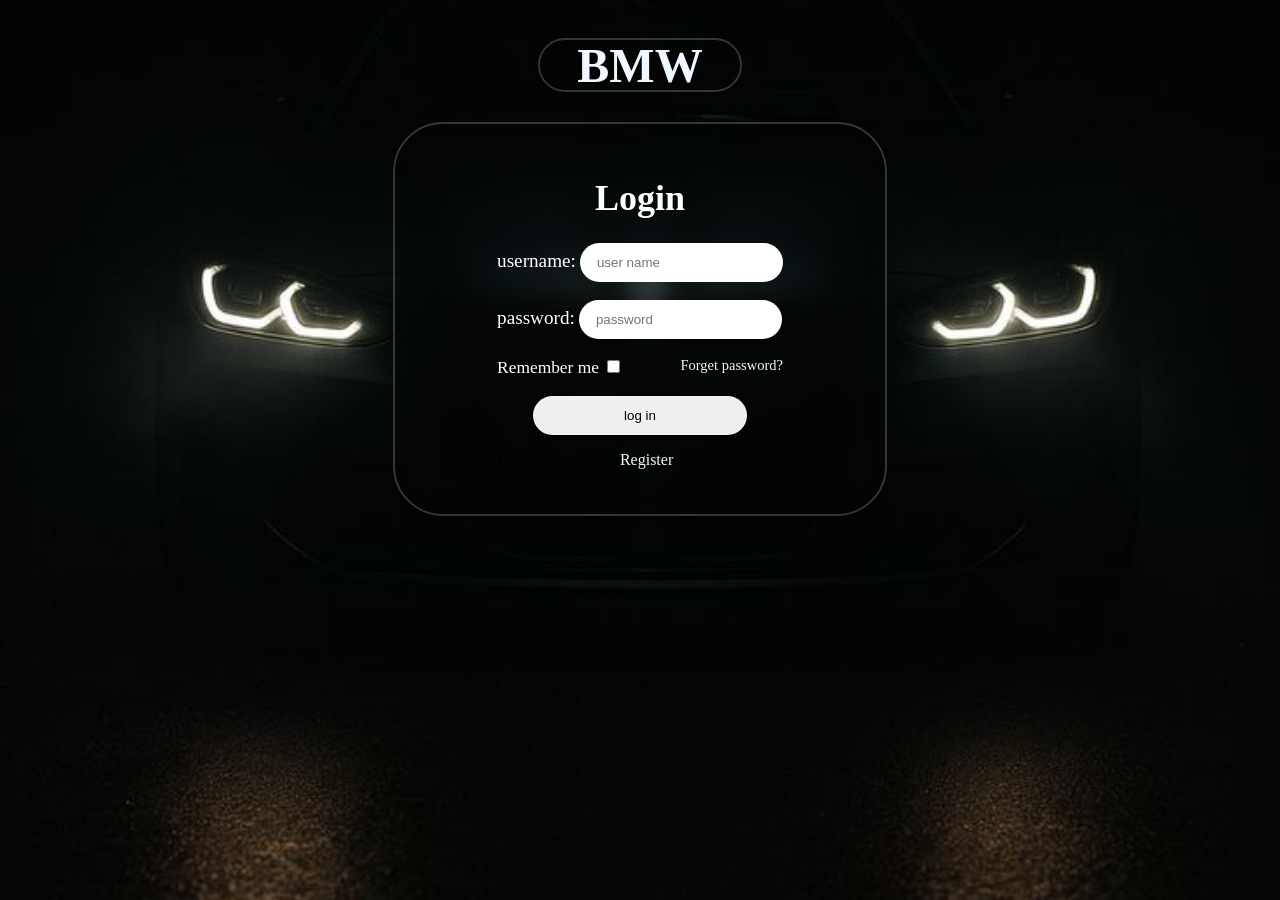
<file: index.html>
<!DOCTYPE html>
<html>
    <head>
        <title>
            page1
        </title>
        <link rel="stylesheet" href="style/style.css"\>
    </head>
    <body class="body">
        <div class="header">
            <div class="intro">
              <h1>
                 BMW
              </h1>
            </div>
        </div>
    </body>
    <div class="pp">
        <div class="data">
            <form action="page2.html">
                <h1>Login</h1>
                <label for="name">username:</label>
                <input type="text" id="name" required placeholder="user name" name="user_name">
                <br>
                <br>
                <label for="pass">password:</label>
                <input type="password" required placeholder="password" id="pass" name="pass_word">
                <br>
                <br>
                <div class="remember">
                    <div>
                        <label for="check">Remember me</label>
                        <input type="checkbox" id="check">
                    </div>
                    <a href="#">Forget password?</a>
                </div>
                <br>
                  <div class="log">
                    <input type="submit" value="log in" class="sub">
                  </div>
                <p class="link">Don't have account<a href="#">Register</a></p>
            </form>
        </div>
    </div> 
</html>
</file>
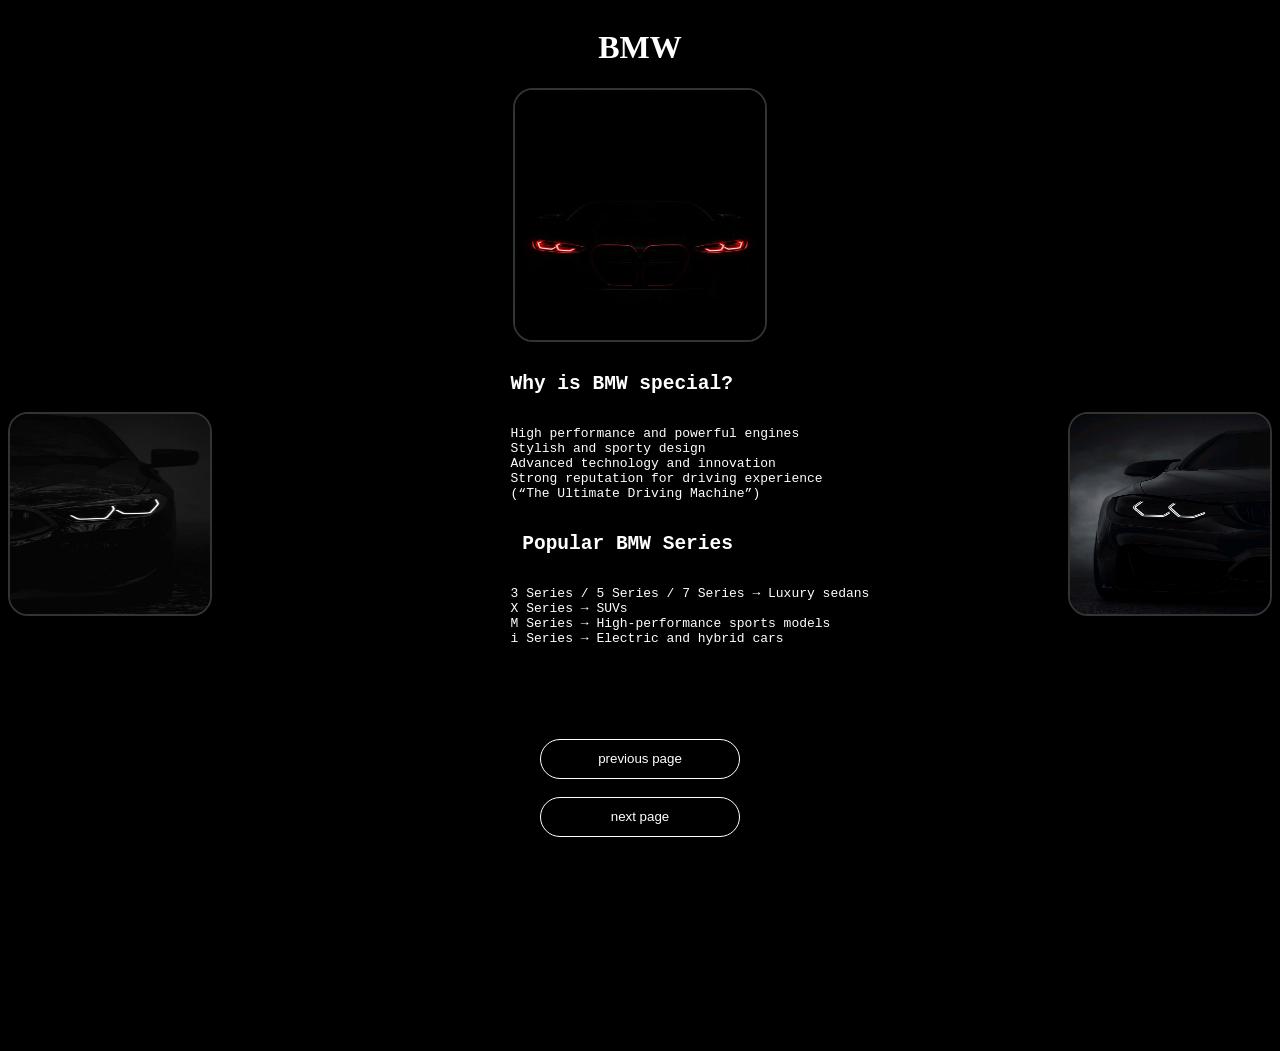
<file: page2.html>
<!DOCTYPE html>
<html>
    <head>
        <title>
            page2
        </title> 
        <link rel="stylesheet" href="style/style2.css"\>
    </head>
    <body class="v">
        <div>
            <h1>BMW</h1>
        </div>
        <div>
            <img src="style/img/logo (3).jpg" >
        </div>
        <div class="r">
            <pre>
                <h3>
<h2>Why is BMW special?</h2>
High performance and powerful engines
Stylish and sporty design
Advanced technology and innovation
Strong reputation for driving experience 
(“The Ultimate Driving Machine”)

<h2> Popular BMW Series</h2>
3 Series / 5 Series / 7 Series → Luxury sedans
X Series → SUVs
M Series → High-performance sports models
i Series → Electric and hybrid cars
                </h3>
            </pre>
        </div>
        <div class="input">
            <form action="index.html">
              <input type="submit" value="previous page">
            </form>
            <br>
            <form class="d" action="page3.html">
                <input type="submit" value="next page">
            </form>
        </div>
    </body>
    <div class="header">
        <img src="style/img/img5.jpg">
        <img src="style/img/img4.jpg">
    </div>
</html>
</file>
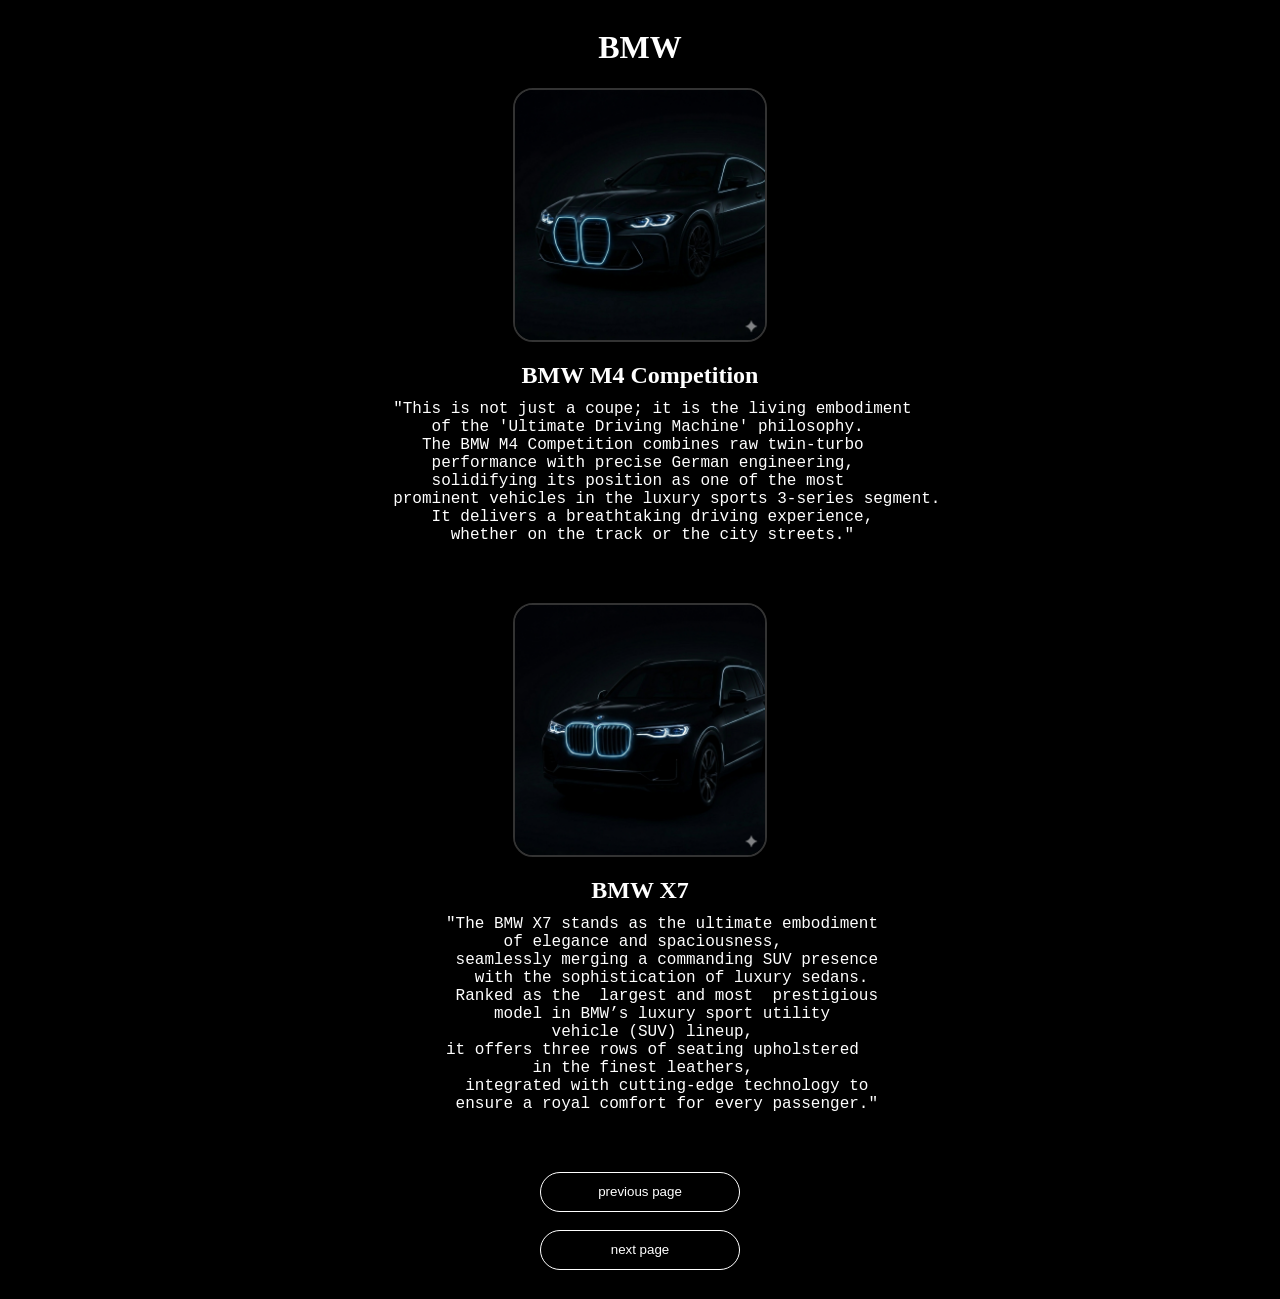
<file: page3.html>
<!DOCTYPE html>
<html>
    <head>
        <title>
            page3
        </title>
        <link rel="stylesheet" href="style/style3.css"\>
    </head>
    <body>
        <h1>
            BMW
        </h1>
        <img src="style/img/m4.png" >
        <h2>BMW M4 Competition</h2>
        <div class="m4">
            <pre>
                "This is not just a coupe; it is the living embodiment
                    of the 'Ultimate Driving Machine' philosophy. 
                   The BMW M4 Competition combines raw twin-turbo
                    performance with precise German engineering,
                    solidifying its position as one of the most 
                prominent vehicles in the luxury sports 3-series segment.
                    It delivers a breathtaking driving experience, 
                      whether on the track or the city streets."
            </pre>
        </div>
        <img src="style/img/X7.png" >
        <h2>BMW X7</h2>
        <div class="x7">
            <pre>
                "The BMW X7 stands as the ultimate embodiment
                      of elegance and spaciousness, 
                 seamlessly merging a commanding SUV presence
                   with the sophistication of luxury sedans. 
                 Ranked as the  largest and most  prestigious 
                     model in BMW’s luxury sport utility 
                           vehicle (SUV) lineup, 
                it offers three rows of seating upholstered
                         in the finest leathers, 
                  integrated with cutting-edge technology to
                 ensure a royal comfort for every passenger."
            </pre>
        </div>
    </body>
    <div class="input">
        <form action="page2.html">
          <input type="submit" value="previous page">
        </form>
        <br>
        <form class="d" action="page4.html">
            <input type="submit" value="next page">
        </form>
    </div>
</html>
</file>
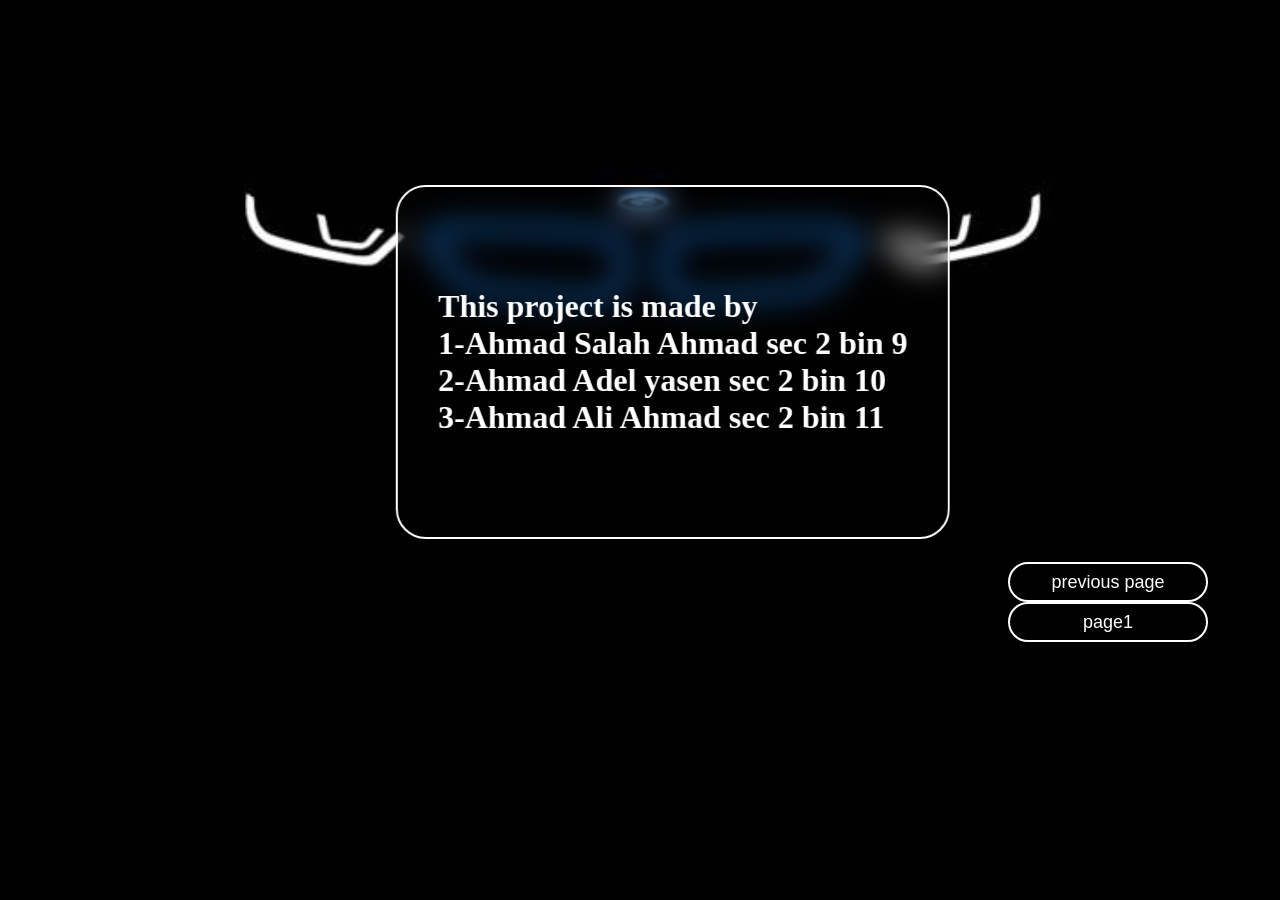
<file: page4.html>
<!DOCTYPE html>
<html>
    <head>
        <title>
            page4
        </title>
        <link rel="stylesheet" href="style/style4.css"\>
    </head>
    <body>
        <div class="pp">
            <h1> 
              This project is made by<br>
             1-Ahmad Salah Ahmad sec 2 bin 9<br>
             2-Ahmad Adel yasen sec 2 bin 10<br>
             3-Ahmad Ali Ahmad sec 2 bin 11
            </h1>
        </div>
    </body>
    <form action="page3.html">
        <input type="submit" value="previous page">
    </form>
    <form action="index.html"> 
        <input type="submit" value="page1">
    </form>
</html>
</file>
<file: style/style.css>
.body{
       background-image: url('img/img2.jpg') ; 
       background-size: cover;
       background-position: center; 
}
.intro{
    color: aliceblue;
    font-size: x-large;
    display: flex;
    align-items: center;
    justify-content: center;
    backdrop-filter: blur(15px);
    width: 200px;
    height: 50px;
    border:2px solid rgb(255, 255, 255, .2);
    border-radius: 50px;
}
.header{
    display: flex;
    align-items: center;
    justify-content: center;
    padding: 30px 0px;
}
.intro:hover{
    box-shadow: 0 0 20px RED;
}
.data{
    border:2px solid rgb(255, 255, 255, .2);
    padding: 20px;
    border-radius: 50px;
    width: 450px;
    height: 350px;
    display: flex;
    align-items: center;
    justify-content: center;
    backdrop-filter: blur(15px);
}
.pp{
    display: flex;
    align-items: center;
    justify-content: center;
}
label{
    font-size: larger;
    color: white;
}
input{
    border: 2px solid rgb(255, 255, 255, .2);
    border-radius: 50px;
    padding: 10px 15px;
}
input:hover{
    box-shadow: 0 0 20px RED;
}
.data:hover{
    box-shadow: 0 0 30px RED;
}
.data h1 {
    font-size: 36px;
    text-align: center;
    color: white;
}
.data .remember{
    display: flex;
    justify-content: space-between;
    font-size: 14.5px;
}
.data .sub {
    width: 75%;
}
.data .remember a{
    color: aliceblue;
    text-decoration: none;
}
.data .remember a:hover{
    text-decoration: underline;
}
.data .link a{
    text-decoration: none;
    color: aliceblue;
}
.data .link a:hover{
    text-decoration: underline;
}
.data input .sup {
    transform: translateX(100);
}
.data .log {
    display: flex;
    align-items: center;
    justify-content: center;  
}
</file>
<file: style/style2.css>
body{
    background-color: black;
    display: flex;
    align-items: center;
    justify-content: center;
    flex-direction: column;
}
body img{
    height: 250px;
    width: 250px;
    border:2px solid rgb(255, 255, 255, .2);
    border-radius: 20px;
}
body img:hover{
    box-shadow: 0 0 20px RED;
}
body h1{
    color: white;
}
body .r{
    color: white;
    transform: translate(50px,-50px);
}
.header{
    width: 100%;
    display: flex;
    justify-content: space-between;
    transform: translatey(-425px);
}
.header img{
    height: 200px;
    width: 200px;
}
body .input input{
    border: 1px solid;
    border-radius: 40px;
    padding: 10px 15px;
    background-color: rgba(0, 0, 0, 0.2);
    backdrop-filter: blur(30px);
    color: white;
    width: 200px;
    height: 40px
}
body .input input:hover{
    box-shadow: 0 0 20px RED;
}
</file>
<file: style/style3.css>
body{
    background-color: black;
    display: flex;
    align-items: center;
    justify-content: center;
    flex-direction: column;
    color: white;
}
body h1 {
    color: white;
}
body img{
    height: 250px;
    width: 250px;
    border:2px solid rgb(255, 255, 255, .2);
    border-radius: 20px;
}
body img:hover{
    box-shadow: 0 0 20px RED;
}
body .m4{
    transform: translate(-50px,-25px);
    font-size: large;
}
body .x7{
    transform: translate(-50px,-25px);
    font-size: large;
}
body .input input{
    border: 1px solid;
    border-radius: 40px;
    padding: 10px 15px;
    background-color: rgba(0, 0, 0, 0.2);
    backdrop-filter: blur(30px);
    color: white;
    width: 200px;
    height: 40px;
}
body .input input:hover{
    box-shadow: 0 0 20px RED;
}
</file>
<file: style/style4.css>
body{
    background-image: url('img/logo\ \(7\).jpg');
    background-size: cover;
    background-position: center;
}
.pp{
    border: 2px solid rgb(255, 255, 255);
    border-radius: 30px;
    backdrop-filter: blur(15px);
    transform: translate(70%,50%);
    width: 550px;
    height: 350px;
    display: flex;
    justify-content: center;
    align-items: center;
    color: white;
     
}
.pp:hover{
    box-shadow: 0 0 30px white;
}
input {
    width: 200px;
    height: 40px;
    font-size: large;
    text-align: center;
    border-radius: 20px;
    border: 2px solid rgb(255, 255, 255);
    transform: translate(500%,500%);
    background-color: rgb(0, 0, 0);
    backdrop-filter: blur(30px);
    color: white;
}
input:hover{
    box-shadow: 0 0 30px white;
}
</file>
